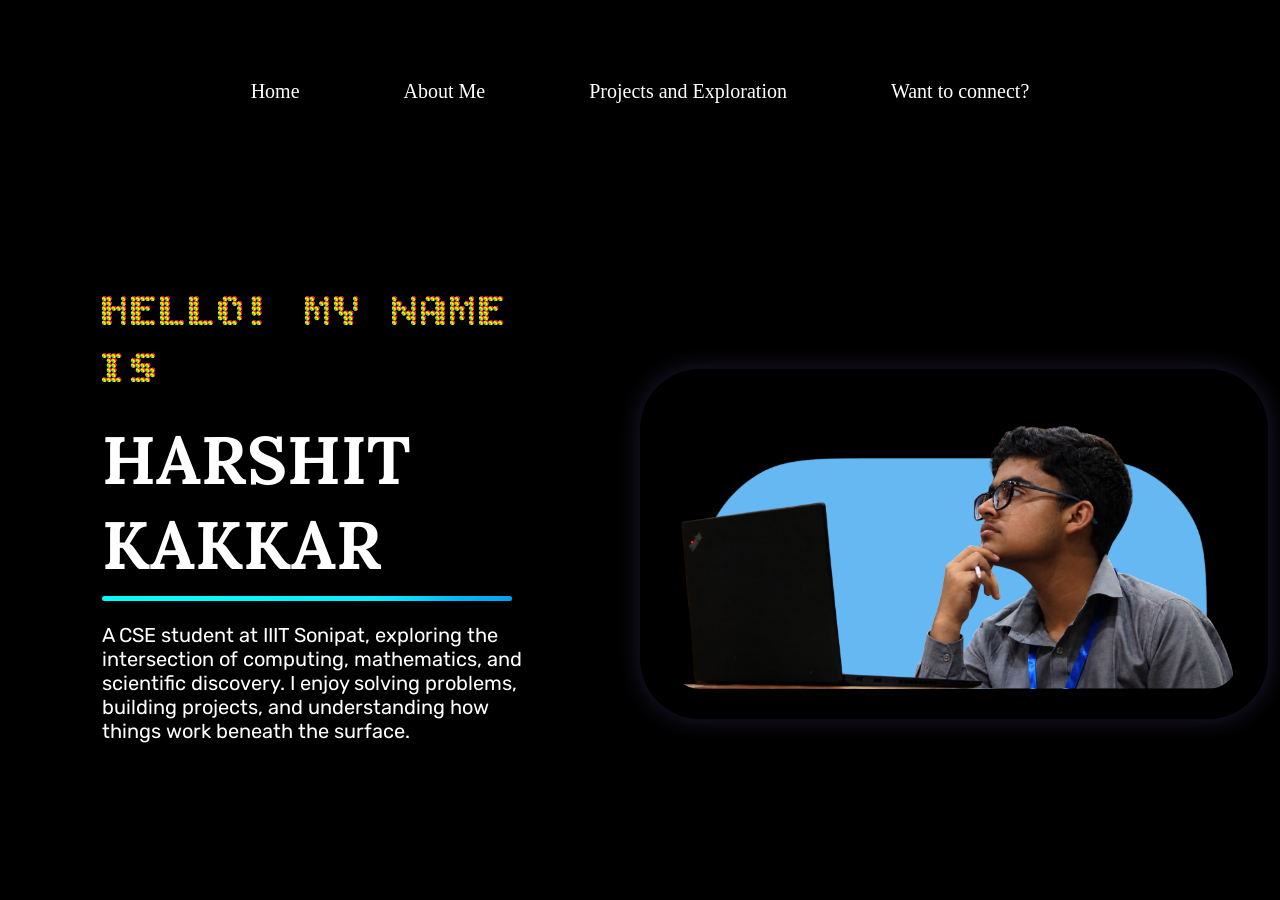
<file: IWD/Portfolio Exercise 16 October 2026/index.html>
<!DOCTYPE html>
<html lang="en">
<head>
    <meta charset="UTF-8">
    <meta name="viewport" content="width=device-width, initial-scale=1.0">
    <link rel="stylesheet" href="style.css">
    <title>Harshit Kakkar</title>
</head>
<body >

    <div class="top">
        <nav align="center">
            <ul>
                <li><a href="index.html">Home</a></li>
                <li><a href="about.html">About Me</a></li>
                <li><a href="projects.html">Projects and Exploration</a></li>
                <li><a href="contactus.html">Want to connect?</a></li>
            </ul>
        </nav>
    </div>
    <table id="heroTable">
        <tr>
            <td>
                <div class="hero">
                    <p id="meet" style="font-size:48px;">
                        HELLO! MY NAME IS
                    </p>
                    <br>
                    <p id="name">
                        HARSHIT KAKKAR
                    </p>
                    <div class="underline"></div>
                    <div class="underlinedot"></div>
                    <div class="underlinedot"></div>
                    <br>
                    <br>
                    <p id="desc">
                        A CSE student at IIIT Sonipat, exploring the intersection of computing, mathematics, and scientific discovery. I enjoy solving problems, building projects, and understanding how things work beneath the surface.
                        <br>
                    </p>

                </div>
            </td>
            <td>
                <div class="heroImage">
                    <img id = "heroIndexImage" src = "heroIndexImage.png">
                </div>
            </td>
        </tr>
    </table>
    
</body>
</html>
</file>
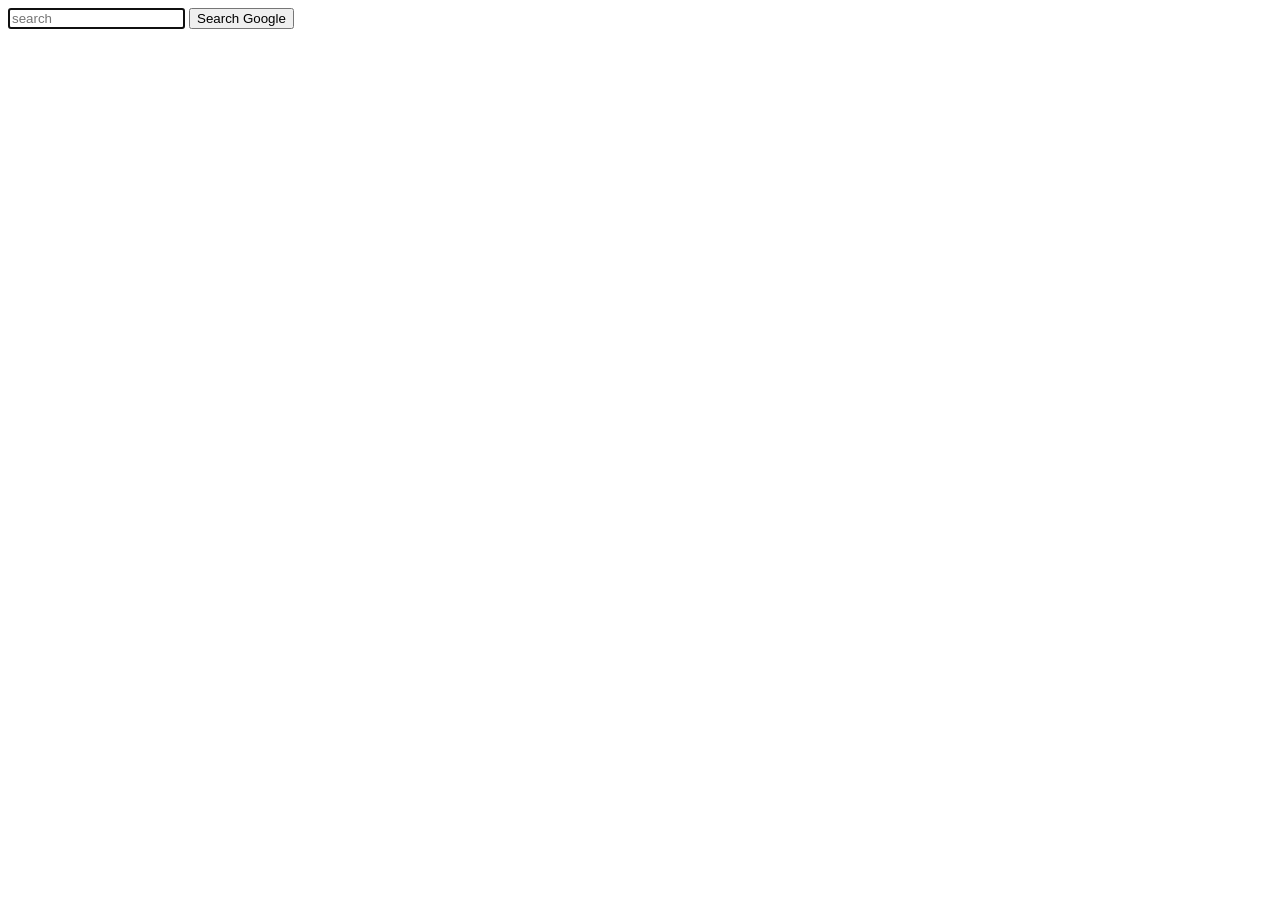
<file: IWD/search.html>
<!DOCTYPE html>
<html lang="en">
<head>
    <meta charset="UTF-8">
    <meta name="viewport" content="width=device-width, initial-scale=1.0">
    <title>search</title>
</head>
<body>
    <form action = "https://www.google.com/search">
        <input autocomplete = "off" placeholder = "search" autofocus type="text" name="q">
        <input type = "submit" value = "Search Google">
    </form>
</body>
</html>
</file>
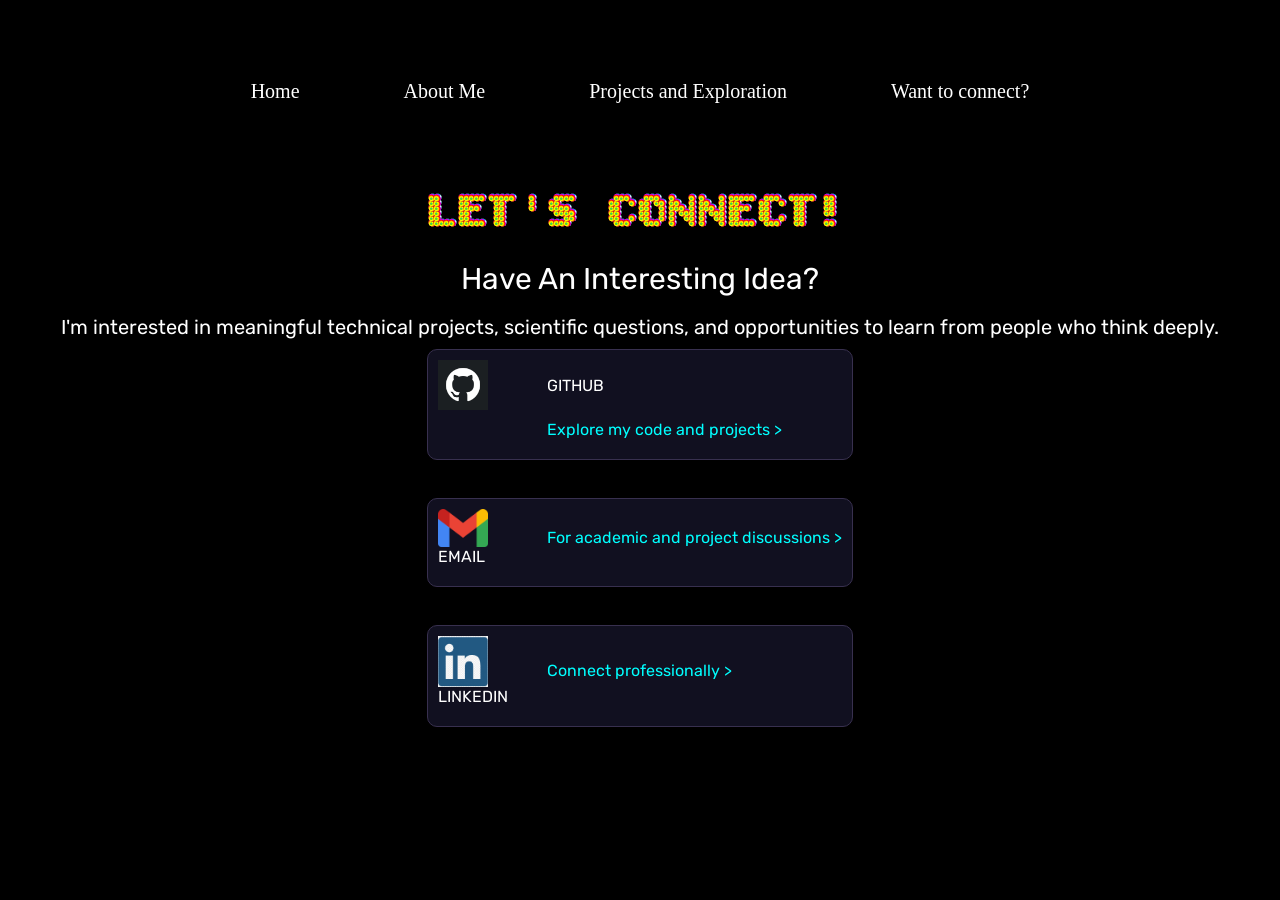
<file: IWD/Portfolio Exercise 16 October 2026/contactus.html>
<!DOCTYPE html>
<html lang="en">
<head>
    <meta charset="UTF-8">
    <meta name="viewport" content="width=device-width, initial-scale=1.0">
    <link rel="stylesheet" href="style.css">
    <title>Harshit Kakkar</title>
</head>
<body>
    <div class="top">
        <nav align="center">
            <ul>
                <li><a href="index.html">Home</a></li>
                <li><a href="about.html">About Me</a></li>
                <li><a href="projects.html">Projects and Exploration</a></li>
                <li><a href="contactus.html">Want to connect?</a></li>
            </ul>
        </nav>
    </div>
    
    <div class="contactMain">
        <h2 id="meet">LET'S CONNECT!</h2>
        <br>
        <p class="contactSubhead">Have An Interesting Idea?</p>
        <br>
        <p class="contactDesc">I'm interested in meaningful technical projects, scientific questions, and opportunities to learn from people who think deeply.</p>
        <div class="contactCardBox">
            <div class="contactCard">
                <img class="contactCardLogo" src="github logo.png">
                <p class="contactCardLabel">GITHUB</p>
                <p class="contactCardLabel" style="visibility: hidden;"></p>
                <p class="contactCardCaption"><a target = "_blank" href = "https://github.com/harshit-kakkar-dev" alt = "github link">Explore my code and projects ></p>

            </div>
            <br>

            <div class="contactCard">
                <img class="contactCardLogo" src="gmail logo.png">
                
                <p class="contactCardLabel">EMAIL</p>
                <p class="contactCardLabel" style="visibility: hidden;">The </p>
                <p class="contactCardCaption"><a target = "_blank" href = "harshitkakkar.dev@gmail.com" alt = "gmail link">For academic and project discussions ></p>

            </div><br>
            <div class="contactCard">
                <img class="contactCardLogo" src="linkedin logo.jpeg">
                <p class="contactCardLabel">LINKEDIN</p>
                <p class="contactCardLabel" style="visibility: hidden;"></p>
                <p class="contactCardCaption"><a target = "_blank" href = "https://in.linkedin.com/in/kakkarharshit" alt = "linkedin link">Connect professionally ></p>

            </div>
        </div>
    </div>
</body>
</html>
</file>
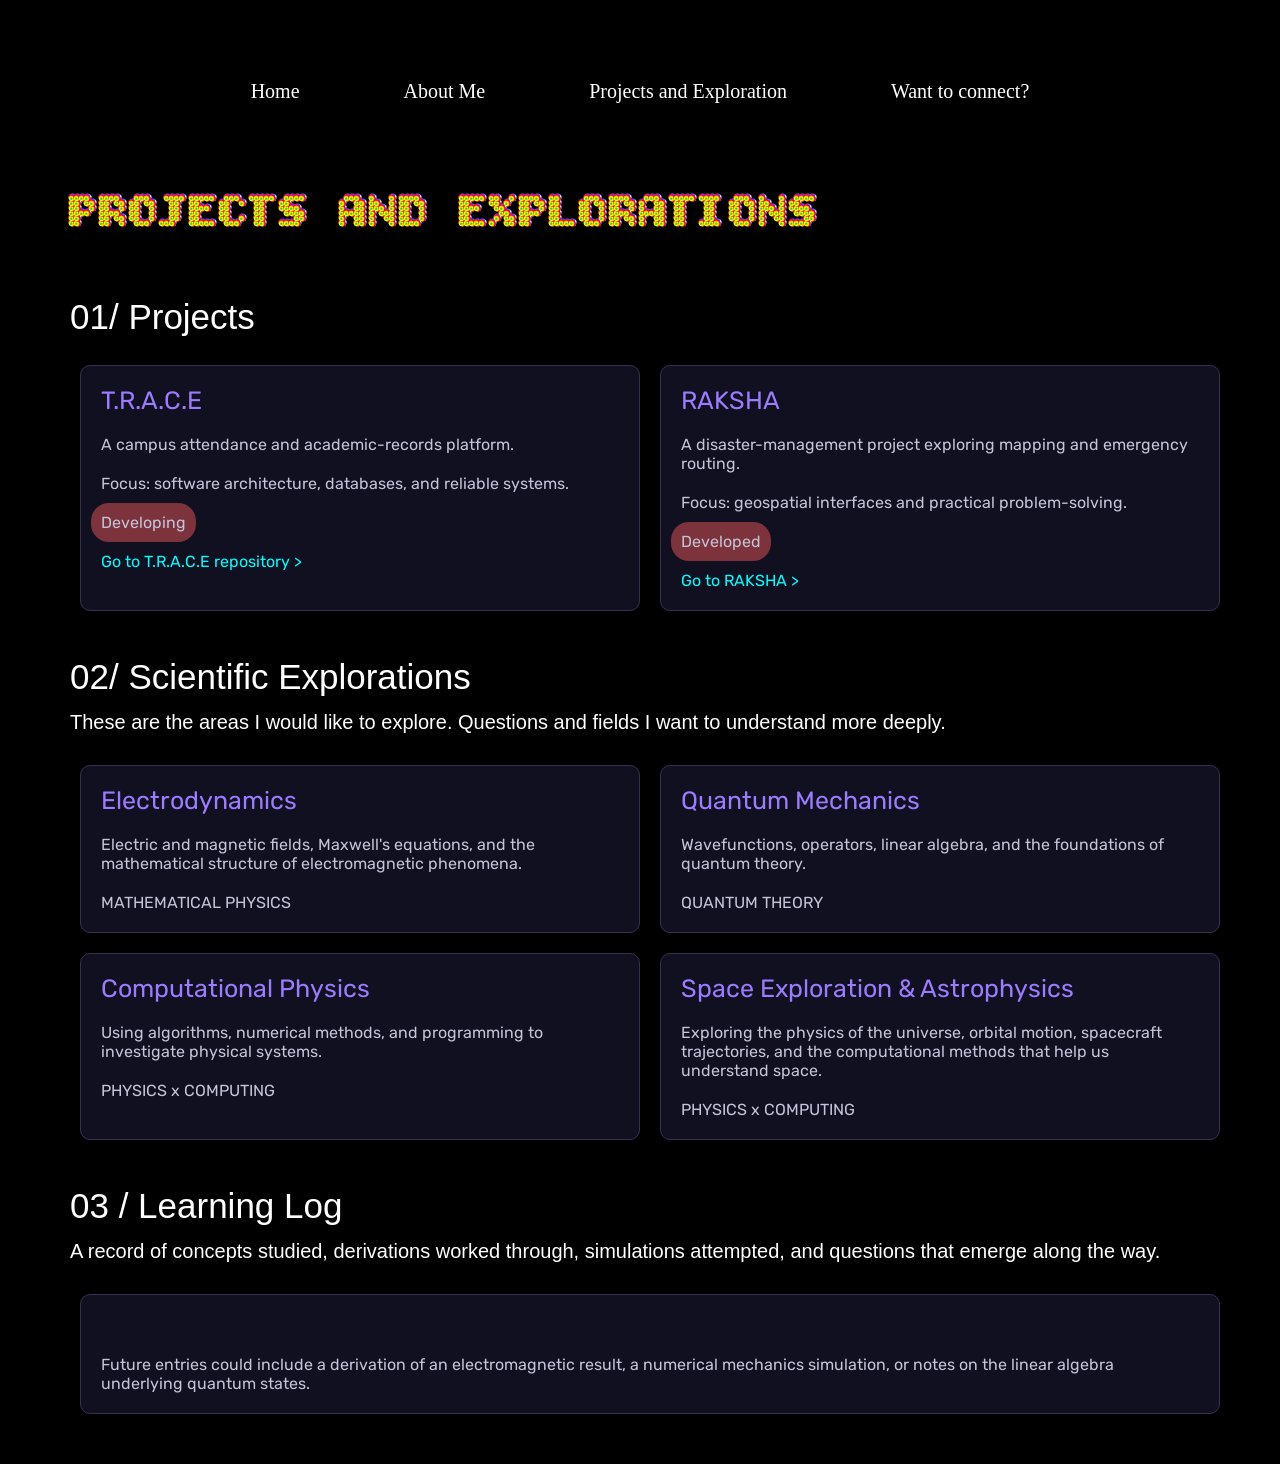
<file: IWD/Portfolio Exercise 16 October 2026/projects.html>
<!DOCTYPE html>
<html lang="en">

<head>
    <meta charset="UTF-8">
    <meta name="viewport" content="width=device-width, initial-scale=1.0">
    <link rel="stylesheet" href="style.css">
    <title>Harshit Kakkar</title>
</head>

<body>
    <div class="top">
        <nav align="center">
            <ul>
                <li><a href="index.html">Home</a></li>
                <li><a href="about.html">About Me</a></li>
                <li><a href="projects.html">Projects and Exploration</a></li>
                <li><a href="contactus.html">Want to connect?</a></li>
            </ul>
        </nav>
    </div>
    <div class="projectsPageMain">
        <h1 id="meet">PROJECTS AND EXPLORATIONS</h1>
        <br>
        <br>
        <br>

        <div id="projectsProjects">
            <p id="projectProjectsHead">01/ Projects</p>
            <br>
            <div id="projectsProjectsCardBox">

                <div class="projectsProjectsCard">
                    <p class="ProjectsCardHead">
                        T.R.A.C.E
                    </p>
                    <p class="ProjectsCardSubhead">
                        A campus attendance and academic-records platform.
                    </p>
                    <p class="ProjectsCardData">
                        Focus: software architecture, databases, and reliable systems.
                    </p>
                    <p class="ProjectsCardStatus">
                        Developing
                    </p>
                    <p class="ProjectsCardLink">
                         <a href="https://raksha-orcin.vercel.app/" alt="Link to Raksha">Go to T.R.A.C.E repository ></a>
                    </p>
                </div>
                <div class="projectsProjectsCard">
                    <p class="ProjectsCardHead">
                        RAKSHA
                    </p>
                    <p class="ProjectsCardSubhead">
                        A disaster-management project exploring mapping and emergency routing.
                    </p>
                    <p class="ProjectsCardData">
                        Focus: geospatial interfaces and practical problem-solving.
                    </p>
                    <p class="ProjectsCardStatus">
                        Developed
                    </p>
                    <p class="ProjectsCardLink">
                         <a href="https://raksha-orcin.vercel.app/" alt="Link to Raksha">Go to RAKSHA ></a>
                    </p>
                </div>

            </div>

        </div>
        <br>
        <br>

        <div id="projectsProject">
            <p id="projectProjectsHead">02/ Scientific Explorations<br> <small style="font-size:20px;">These are the areas I would like to
                    explore.
                    Questions and fields I want to understand more deeply.</small></p>
            <br>
            <div id="projectsProjectsCardBox">

                <div class="projectsProjectsCard">
                    <p class="ProjectsCardHead">
                        Electrodynamics
                    </p>
                    <p class="ProjectsCardSubhead">
                        Electric and magnetic fields, Maxwell's equations, and the mathematical structure of
                        electromagnetic
                        phenomena.
                    </p>
                    <p class="ProjectsCardData">
                        MATHEMATICAL PHYSICS
                    </p>

                </div>
                <div class="projectsProjectsCard">
                    <p class="ProjectsCardHead">
                        Quantum Mechanics
                    </p>
                    <p class="ProjectsCardSubhead">
                        Wavefunctions, operators, linear algebra, and the foundations of quantum theory.
                    </p>
                    <p class="ProjectsCardData">
                        QUANTUM THEORY
                    </p>

                </div>
                <div class="projectsProjectsCard">
                    <p class="ProjectsCardHead">
                        Computational Physics
                    </p>
                    <p class="ProjectsCardSubhead">
                        Using algorithms, numerical methods, and programming to investigate physical systems.
                    </p>
                    <p class="ProjectsCardData">
                        PHYSICS x COMPUTING
                    </p>

                </div>
                <div class="projectsProjectsCard">
                    <p class="ProjectsCardHead">
                        Space Exploration & Astrophysics
                    </p>
                    <p class="ProjectsCardSubhead">
                        Exploring the physics of the universe, orbital motion, spacecraft trajectories, and the computational methods that help us understand space.
                    </p>
                    <p class="ProjectsCardData">
                        PHYSICS x COMPUTING
                    </p>

                </div>

            </div>

        </div>
        <br>
        <br>

        <div id="projectsProject">
            <p id="projectProjectsHead">03 / Learning Log<br> <small style="font-size:20px;">A record of concepts studied, derivations worked through, simulations attempted, and questions that emerge along the way.</small></p>
            <br>
            <div id="pojectsProjectsCardBox">

                <div class="projectsProjectsCard">
                    <p class="ProjectsCardHead">
                        
                    </p>
                    <p class="ProjectsCardSubhead">
                       
                    </p>
                    <p class="ProjectsCardData">
                        Future entries could include a derivation of an electromagnetic result, a numerical mechanics simulation, or notes on the linear algebra underlying quantum states.
                    </p>

                </div>
               

                </div>

            </div>

        </div>
    </div>


</body>

</html>
</file>
<file: IWD/Portfolio Exercise 16 October 2026/style.css>
@import url('https://fonts.googleapis.com/css2?family=Bitcount+Ink:wght@100..900&family=Isometra&family=Lora:ital,wght@0,400..700;1,400..700&family=Rubik:ital,wght@0,300..900;1,300..900&display=swap');

@import url('https://fonts.googleapis.com/css2?family=Rubik+Glitch&display=swap');

/* font families imported from Google Fonts  */
*{
    margin: 0;
    padding: 0;
    
}
body
{
    background-color: black;
    background-image: linear-gradient(
            rgba(0, 0, 0, 0.45),
            rgba(0, 0, 0, 0.45)
           ), url("https://static.vecteezy.com/system/resources/thumbnails/021/249/965/small_2x/background-starry-night-sky-stars-sky-night-silhouette-of-the-mountains-vector.jpg");
    background-repeat: repeat-x;
    overflow: scroll;
}

.top
{
    margin:0;
    position:static;
    top:0;
}

nav{
    margin:80px;
}
nav ul li
{
    list-style: none;
    display:inline;
    padding: 50px;
    opacity: 100%;
    font-family: "Isometra";
    font-size: 20px;
}
nav ul li:hover
{
    font-size: 25px;
}
nav ul li a
{
    text-decoration: none;
    color: white;
}
.hero
{
    color:white;
    margin: 50px;
    padding: 50px;
}
#meet
{
    color:white;
    font-size:50px;
    font-family: "Bitcount Ink";
    font-weight:80px;
}
#name
{
    fill-opacity: 20%;
    color:white;
    border-radius: 10px;
    font-size:67px;
    font-family:"Lora";
    font-weight: bold;
    display:inline-block;
    /* text-decoration:underline; */
}
.underline
{
    display:inline-block;
    width:410px;
    height:5px;
    display:inline-block;
    border-radius:50px;
    background-image: url('underline.png');
}
.underlinedot
{
    display:inline-block;
    /* margin:10px; */
    height:5px;
    border-radius: 50px;
    background-image: url('underline.png');
}
#desc
{
    font-size:20px;
    font-family:"Rubik";
    
}
#desc strong
{
    color:yellow;
}
.heroImage
{
    object-fit: cover;
    height: 310px;
}
#heroIndexImage
{
    height: 290px;
    margin:10px;
    padding:30px;
    border-radius: 60px;
    box-shadow: 0 0 24px rgba(155, 124, 255, 0.2);
    align-items: baseline;
}
.aboutPara
{
    border-radius: 50px;
    padding:20px;
    margin:50px;
}
#me
{
    width:50em;
    font-family: "Rubik";
    font-size:large;
    border:none;
    line-height: 2;
    

}
#educationMain
{
    margin-left: 60px;
    padding: 10px;
}
#cardBoxEducation
{
    display: grid;
    grid-template-columns: 50em 50em;
    color:white;
    padding:10px;

}
.years
{
    color:white;
    font-size:27px;
}
.pipe
{
    font-size:large;
}
#cardBoxEducation .card
{
    border: 2px solid rgb(151, 65, 255);
    border-radius:50px;
    background-color: #111020;
    z-index:2;
    width:30em;
    height:20em;
    color:white;
    font-family:"Rubik";
    line-height:30px;
    
}
#cardBoxEducation .card #logo img
{
    height:100px;
    /* width:100px; */
    padding:20px;
    /* align-self: left; */
    border-radius:120px;
}
#cardBoxEducation .card a
{
    text-decoration: none;
    color:cyan;
}
.techStack{
    margin-left: 60px;
    padding: 10px;
}
#tech
{
    border-collapse:separate;
    background-color: black;
    color:yellow;
    border-radius:50px;
    display:inline-block;
}
.techCard{
    height:50px;
    
}
#about-container
{
    display: grid;
    margin:50px;
    margin-left:70px;
    grid-template-columns: 640px 640px;
}
.aboutBoxCard
{
    padding:10px;
    margin:10px;
    height:100px;
    border-radius:10px;
    color:#C5C3D8;
    background-color: #111020;
    border: 1px solid #38304F;
    align-content: center;
    justify-items: center;
}

.aboutBoxCard  .headingABC{
    color:#FFFFFF;
    font-size:27px;
    font-weight:90px;
}
.aboutBoxCard:hover
{
    color:#FFFFFF;
    border-color: #9B7CFF;
}
#aboutTechStack
{
    margin:50px;
    margin-left:70px;
}
#aboutTechStackBox
{

    padding:10px;
    margin:10px;

    align-content: center;
    justify-items: center;
    
}
#aboutTechStackBox:hover{
    color:#FFFFFF;
    border-color: #9B7CFF;
}
#aboutTechStackBox ul{
    list-style-type: none;
    /* display:inline; */
    display: grid;
    grid-template-columns: 1fr 1fr;
    gap: 20px;
}
#aboutTechStackBox ul div
{
    border-radius:10px;
    color:#C5C3D8;
    background-color: #111020;
    border: 1px solid #38304F;
}

#aboutTechStackBox ul li ul
{
    align-content: center;
    list-style: none;
}
#aboutTechStackBox ul li ul li
{
    font-size:15px;
    display:inline;
    padding: 10px;
    border:1px solid #9B7CFF;
    border-radius:10px;
    margin:10px;
}

.aboutTechStackListHead{
    font-weight:bold;
    padding:20px;
    font-size:30px;
}
.projectsPageMain
{
    margin:50px;
    margin-left:70px;
}
#projectsProjectsCardBox
{
    display: grid;
    grid-template-columns: 1fr 1fr;
}
.projectsProjectsCard{
    border-radius:10px;
    color:#C5C3D8;
    padding:10px;
    margin:10px;
    background-color: #111020;
    border: 1px solid #38304F;
    font-family:"Rubik";

}
.projectsProjectsCard p{
    padding:10px;
}

#projectProjectsHead
{
    color:white;
    font-size:35px;
    font-family:'Lucida Sans', 'Lucida Sans Regular', 'Lucida Grande', 'Lucida Sans Unicode', Geneva, Verdana, sans-serif
}

.ProjectsCardHead
{
    font-size:25px;
    color:#9B7CFF;

}

.ProjectsCardStatus
{
    background-color:rgba(255, 93, 93,0.45);
    border:1pz solid red;
    border-radius:18px;
    display:inline-block;
}

.ProjectsCardLink a
{
    text-decoration: none;
    color:cyan;

}

.contactMain{
    display:grid;
    justify-items:center;
    grid-template-columns:1fr;
    align-content:center;
}
.contactMain .contactSubhead
{
    color:white;
    font-family: "Rubik";
    font-size:30px;
    align-self: center;
}
.contactMain .contactDesc
{
    color:white;
    font-family: "Rubik";
    font-size:20px;
    align-self: center;
}
.contactCard
{
    display:grid;
    gap:10px;
    align-items: center;
    grid-template-columns: 0.5fr 1.5fr;
    border-radius:10px;
    color:#C5C3D8;
    padding:10px;
    margin:10px;
    background-color: #111020;
    border: 1px solid #38304F;
    font-family:"Rubik";
}
.contactCardLogo
{
    display: block;
    width:50px;
}
.contactCardLabel
{
    display: inline;
    color:white;
}
.contactCardCaption
{
    display: inline-block;
    color:white;


}
.contactCardCaption a
{
    text-decoration: none;
    color:cyan;
}
a{
    text-decoration: none;
}
</file>
